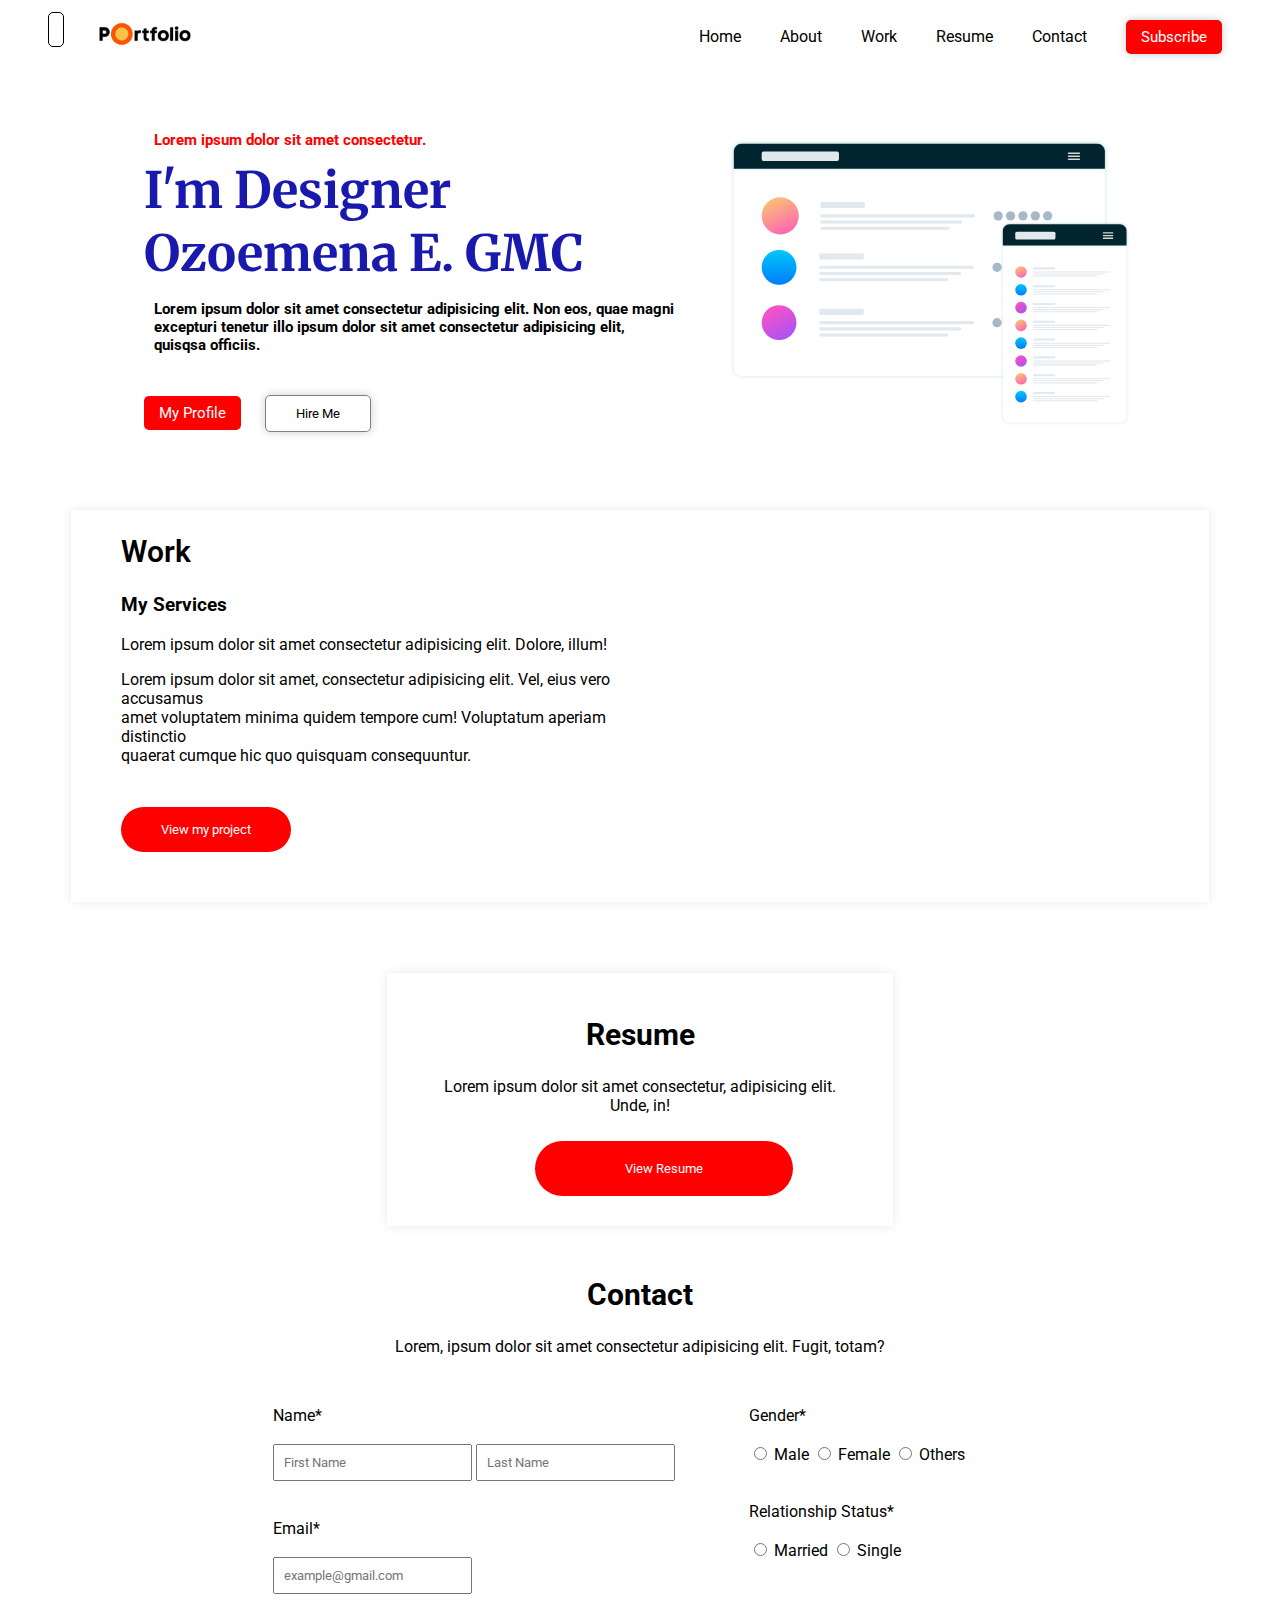
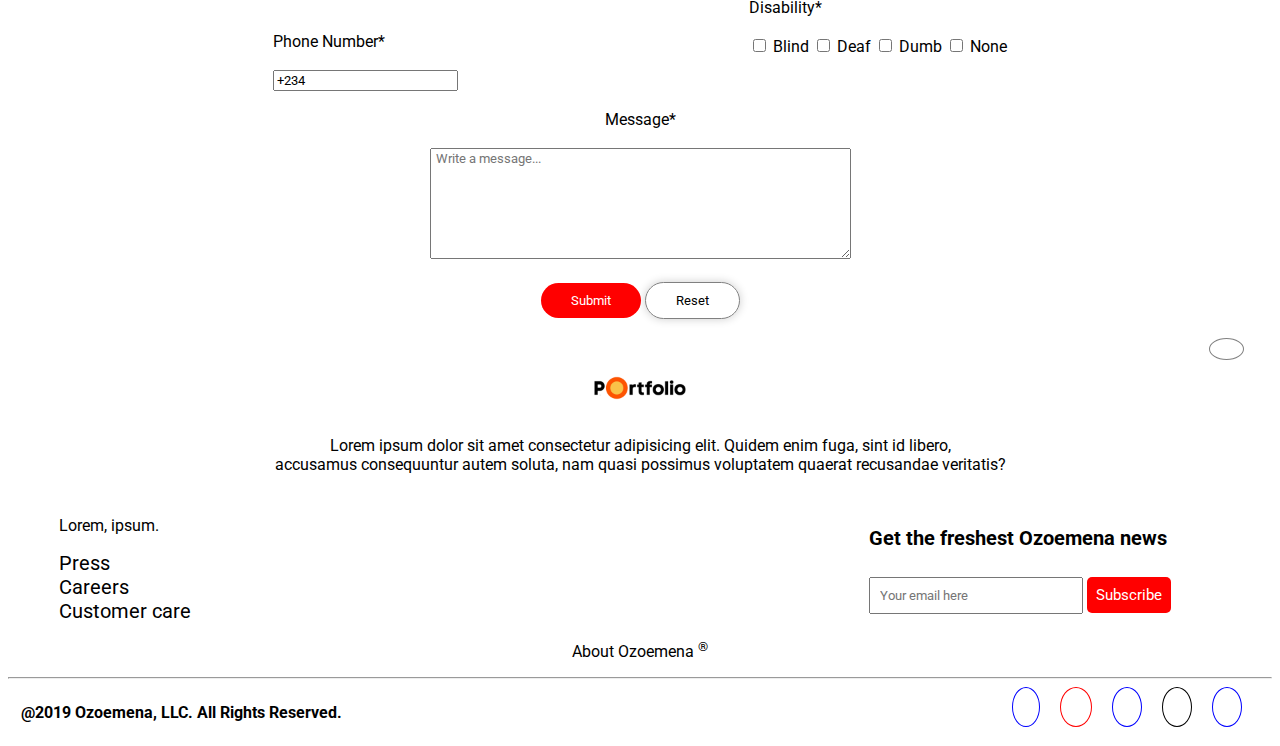
<file: index.html>
<!DOCTYPE html>
<html lang="en">
  <head>
    <meta charset="UTF-8" />
    <meta http-equiv="X-UA-Compatible" content="IE=edge" />
    <meta name="viewport" content="width=device-width, initial-scale=1.0" />
    <title>Portfolio</title>

    <!-- font awesome link -->
    <link
      rel="stylesheet"
      href="https://cdnjs.cloudflare.com/ajax/libs/font-awesome/6.4.2/css/all.min.css"
      integrity="sha512-z3gLpd7yknf1YoNbCzqRKc4qyor8gaKU1qmn+CShxbuBusANI9QpRohGBreCFkKxLhei6S9CQXFEbbKuqLg0DA=="
      crossorigin="anonymous"
      referrerpolicy="no-referrer"
    />

    <!-- css link -->
    <link rel="stylesheet" href="./style.css" />
  </head>
  <body>
    <header class="header">
      <div class="logo">
        <i class="fa-solid fa-bars"></i>
        <img src="./Images/port-pic.png" alt="portfolio-picture" />
      </div>
      <nav class="nav-list">
        <a href="#">Home</a>
        <a href="#about">About</a>
        <a href="#work">Work</a>
        <a href="#resume">Resume</a>
        <a href="#contact">Contact</a>
        <button>Subscribe</button>
      </nav>
    </header>

    <main>
      <!-- about section -->
      <section id="about">
        <div class="hero-text">
          <h2>
            <span>Lorem ipsum dolor sit amet consectetur.</span>
            <br />
            I'm Designer <br />
            Ozoemena E. GMC <br />
            <p>
              Lorem ipsum dolor sit amet consectetur adipisicing elit. Non eos,
              quae magni <br />
              excepturi tenetur illo ipsum dolor sit amet consectetur
              adipisicing elit, <br />
              quisqsa officiis.
            </p>
          </h2>

          <button class="profile-btn">My Profile</button>
          <button class="button">Hire Me</button>
          <div class="hero-pic">
            <img src="./Images/illustration-mockups.svg" alt="" />
          </div>
        </div>
        <br />
      </section>

      <!-- work section -->
      <section id="work">
        <div class="work-section">
          <div class="work-section-text">
            <h2>Work</h2>
            <h3>My Services</h3>
            <p>
              Lorem ipsum dolor sit amet consectetur adipisicing elit. Dolore,
              illum!
            </p>
            <p>
              Lorem ipsum dolor sit amet, consectetur adipisicing elit. Vel,
              eius vero accusamus <br />
              amet voluptatem minima quidem tempore cum! Voluptatum aperiam
              distinctio <br />
              quaerat cumque hic quo quisquam consequuntur.
            </p>
            <a href="./project.html"> <button>View my project</button></a>
          </div>
          <div class="work-section-frame">
            <iframe
              width="450"
              height="315"
              src="https://www.youtube.com/embed/TpSc8itei6E?si=8rz1nw2y2nEehg1T"
              title="YouTube video player"
              frameborder="0"
              allow="accelerometer; autoplay; clipboard-write; encrypted-media; gyroscope; picture-in-picture; web-share"
              allowfullscreen
            ></iframe>
          </div>
        </div>
      </section>

      <!-- resume section -->
      <section id="resume">
        <div class="resume-section">
          <h2>Resume</h2>
          <p>
            Lorem ipsum dolor sit amet consectetur, adipisicing elit. Unde, in!
          </p>
          <a href="./resume.html"><button>View Resume</button> </a>
        </div>
      </section>

      <!-- contact section -->

      <section id="contact">
        <div class="contact-text">
          <h2>Contact</h2>
          <p>
            Lorem, ipsum dolor sit amet consectetur adipisicing elit. Fugit,
            totam?
          </p>
        </div>

        <form>
          <div class="form">
            <div class="nep">
              <label for="name">Name* </label> <br />
              <br />
              <input
                type="text"
                style="padding: 9px"
                placeholder="First Name"
                required
              />
              <input
                type="text"
                style="padding: 9px"
                placeholder="Last Name"
                required
              />
              <br /><br />
              <br />

              <label for="email">Email* </label> <br /><br />
              <input
                type="email"
                style="padding: 9px"
                placeholder="example@gmail.com"
                required
              />
              <br /><br />
              <br />

              <label for="number">Phone Number* </label> <br /><br />
              <input type="tel" value="+234" required />
              <br /><br />
            </div>

            <div class="gmt">
              <label for="">Gender* </label> <br />
              <br />

              <input type="radio" name="gender" value="Male" />
              <label for="male">Male</label>

              <input type="radio" name="gender" value="Female" />
              <label for="female">Female</label>

              <input type="radio" name="gender" value="Others" />
              <label for="female">Others</label>
              <br />
              <br />
              <br />

              <label for="relationship status">Relationship Status*</label>
              <br />
              <br />
              <input type="radio" name="relationship" value="married" />
              <label for="married">Married</label>

              <input type="radio" name="relationship" value="single" />
              <label for="single">Single</label>
              <br /><br />
              <br />

              <label for="disability">Disability*</label> <br />
              <br />
              <input type="checkbox" value="blind" />
              <label for="blind">Blind</label>

              <input type="checkbox" value="deaf" />
              <label for="deaf">Deaf</label>

              <input type="checkbox" value="dumb" />
              <label for="dumb">Dumb</label>

              <input type="checkbox" value="none" />
              <label for="none">None</label>
              <br /><br />
            </div>
          </div>

          <div class="contact-msg">
            <label for="message">Message* </label> <br />
            <br />
            <textarea
              cols="50"
              rows="7"
              placeholder=" Write a message..."
            ></textarea
            ><br /><br />
          </div>

          <div class="contact-send">
            <input type="submit" class="submit" value="Submit" />
            <input type="reset" class="reset" value="Reset" />
          </div>
        </form>
        <br />

        <!-- back to top   -->
        <div class="back-to-top">
          <a href="#top"><i class="fa-solid fa-arrow-up"></i></a>
        </div>

        <!-- footer -->

        <footer>
          <div class="footer">
            <!-- <h2>ozoemena</h2> -->
            <img src="./Images/port-pic.png" alt="portfolio-picture" />
            <p>
              Lorem ipsum dolor sit amet consectetur adipisicing elit. Quidem
              enim fuga, sint id libero, <br />
              accusamus consequuntur autem soluta, nam quasi possimus voluptatem
              quaerat recusandae veritatis?
            </p>
          </div>
          <div class="footer-content">
            <div class="footer-links">
              <p>Lorem, ipsum.</p>
              <a href="#">Press</a> <br />
              <a href="#">Careers</a> <br />
              <a href="#">Customer care</a> <br />
            </div>

            <div class="footer-news">
              <h4>Get the freshest Ozoemena news</h4>
              <input
                type="email"
                style="padding: 9px; width: 12rem"
                placeholder="Your email here"
              />
              <button class="footer-btn" style="padding: 9px">Subscribe</button>
            </div>
          </div>

          <div class="info">
            <a href="#"
              ><p>About Ozoemena <sup>&reg;</sup></p></a
            >
          </div>

          <hr />

          <div class="footer-bottom">
            <div class="ref">
              <p><b>@2019 Ozoemena, LLC. All Rights Reserved.</b></p>
            </div>

            <!-- Icons -->

            <div class="icons">
              <div class="fb">
                <a href="#">
                  <i class="fa-brands fa-facebook-f"></i>
                </a>
              </div>

              <div class="ig">
                <a href="#">
                  <i class="fa-brands fa-instagram"></i>
                </a>
              </div>

              <div class="tt">
                <a href="#">
                  <i class="fa-brands fa-twitter"></i>
                </a>
              </div>

              <div class="db">
                <a href="#">
                  <i class="fa-brands fa-dribbble"></i>
                </a>
              </div>

              <div class="ln">
                <a href="#">
                  <i class="fa-brands fa-linkedin"></i>
                </a>
              </div>
            </div>

            <!-- Icons end -->
          </div>
        </footer>
      </section>
    </main>
  </body>
</html>
</file>
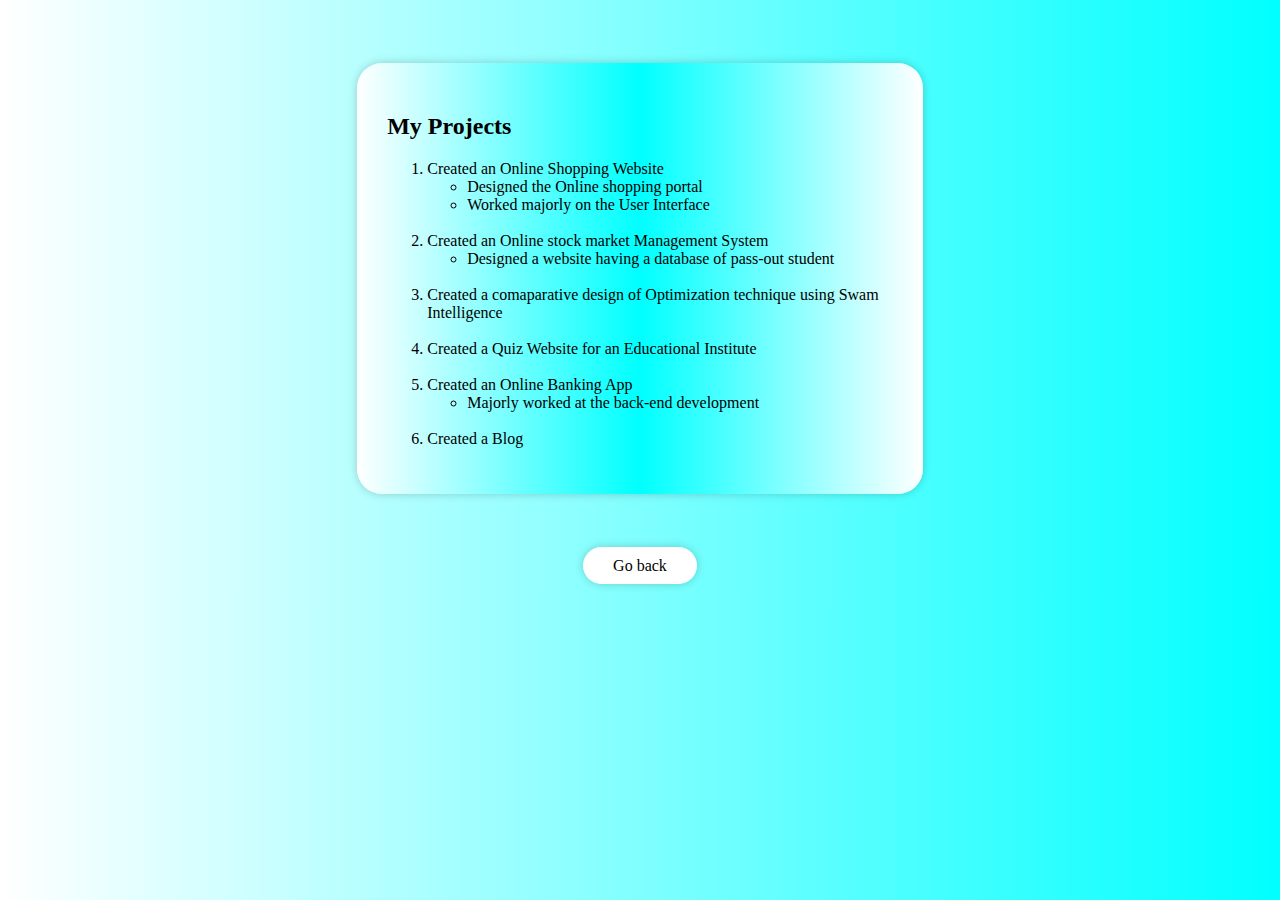
<file: project.html>
<!DOCTYPE html>
<html lang="en">
  <head>
    <meta charset="UTF-8" />
    <meta http-equiv="X-UA-Compatible" content="IE=edge" />
    <meta name="viewport" content="width=device-width, initial-scale=1.0" />
    <title>Projects</title>

    <!-- css link -->
    <link rel="stylesheet" href="./project.css" />
  </head>
  <body>
    <div class="project">
      <h2>My Projects</h2>
      <!-- list of my projects -->

      <ol>
        <li>Created an Online Shopping Website</li>

        <ul>
          <li>Designed the Online shopping portal</li>
          <li>Worked majorly on the User Interface</li>
        </ul>
        <br />

        <li>Created an Online stock market Management System</li>

        <ul>
          <li>Designed a website having a database of pass-out student</li>
        </ul>
        <br />

        <li>
          Created a comaparative design of Optimization technique using Swam
          Intelligence
        </li>
        <br />

        <li>Created a Quiz Website for an Educational Institute</li>
        <br />

        <li>Created an Online Banking App</li>
        <ul>
          <li>Majorly worked at the back-end development</li>
        </ul>
        <br />

        <li>Created a Blog</li>
      </ol>
    </div>

    <div class="bottom">
      <a href="./index.html">Go back</a>
    </div>
  </body>
</html>
</file>
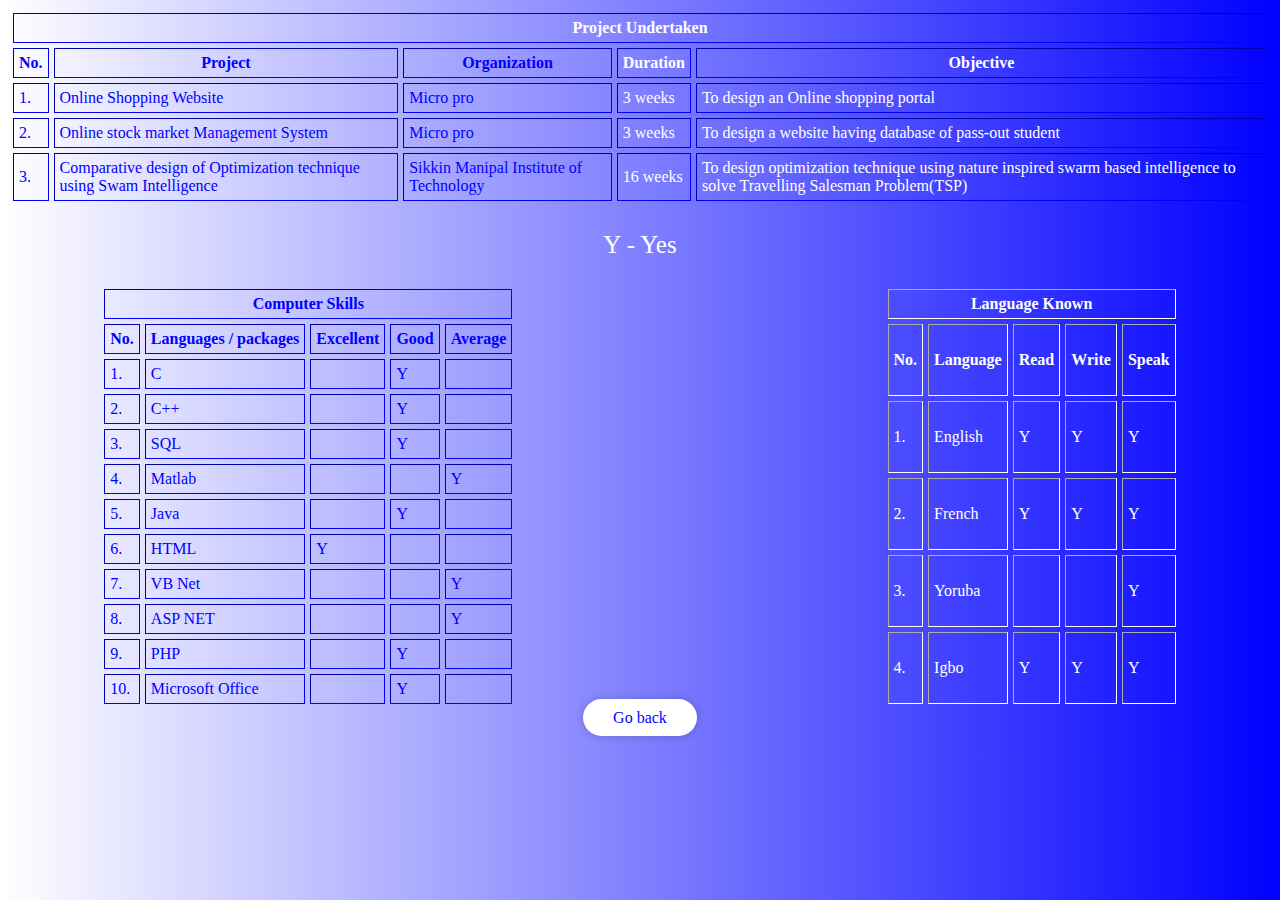
<file: resume.html>
<!DOCTYPE html>
<html lang="en">
  <head>
    <meta charset="UTF-8" />
    <meta http-equiv="X-UA-Compatible" content="IE=edge" />
    <meta name="viewport" content="width=device-width, initial-scale=1.0" />
    <title>Resume</title>

    <!-- css link -->
    <link rel="stylesheet" href="./resume.css" />
  </head>
  <body>
    <!-- my resume -->

    <table border="1" cellpadding="5" cellspacing="5" class="table">
      <thead id="ori">
        <th colspan="8" class="top-blue">Project Undertaken</th>
      </thead>
      <th class="top-white">No.</th>
      <th class="top-white">Project</th>
      <th class="top-white">Organization</th>
      <th class="top-blue">Duration</th>
      <th class="top-blue">Objective</th>

      <tr>
        <td class="top-white">1.</td>
        <td class="top-white">Online Shopping Website</td>
        <td class="top-white">Micro pro</td>
        <td class="top-blue">3 weeks</td>
        <td class="top-blue">To design an Online shopping portal</td>
      </tr>

      <tr>
        <td class="top-white">2.</td>
        <td class="top-white">Online stock market Management System</td>
        <td class="top-white">Micro pro</td>
        <td class="top-blue">3 weeks</td>
        <td class="top-blue">
          To design a website having database of pass-out student
        </td>
      </tr>

      <tr>
        <td class="top-white">3.</td>
        <td class="top-white">
          Comparative design of Optimization technique using Swam Intelligence
        </td>
        <td class="top-white">Sikkin Manipal Institute of Technology</td>
        <td class="top-blue">16 weeks</td>
        <td class="top-blue">
          To design optimization technique using nature inspired swarm based
          intelligence to solve Travelling Salesman Problem(TSP)
        </td>
      </tr>
    </table>

    <div class="top">
      <p>Y - Yes</p>
    </div>

    <div class="double">
      <table border="1" class="skill" cellpadding="5" cellspacing="5">
        <thead id="ori">
          <th colspan="8">Computer Skills</th>
        </thead>
        <th>No.</th>
        <th>Languages / packages</th>
        <th>Excellent</th>
        <th>Good</th>
        <th>Average</th>

        <tr>
          <td>1.</td>
          <td>C</td>
          <td></td>
          <td>Y</td>
          <td></td>
        </tr>

        <tr>
          <td>2.</td>
          <td>C++</td>
          <td></td>
          <td>Y</td>
          <td></td>
        </tr>

        <tr>
          <td>3.</td>
          <td>SQL</td>
          <td></td>
          <td>Y</td>
          <td></td>
        </tr>

        <tr>
          <td>4.</td>
          <td>Matlab</td>
          <td></td>
          <td></td>
          <td>Y</td>
        </tr>

        <tr>
          <td>5.</td>
          <td>Java</td>
          <td></td>
          <td>Y</td>
          <td></td>
        </tr>

        <tr>
          <td>6.</td>
          <td>HTML</td>
          <td>Y</td>
          <td></td>
          <td></td>
        </tr>

        <tr>
          <td>7.</td>
          <td>VB Net</td>
          <td></td>
          <td></td>
          <td>Y</td>
        </tr>

        <tr>
          <td>8.</td>
          <td>ASP NET</td>
          <td></td>
          <td></td>
          <td>Y</td>
        </tr>

        <tr>
          <td>9.</td>
          <td>PHP</td>
          <td></td>
          <td>Y</td>
          <td></td>
        </tr>

        <tr>
          <td>10.</td>
          <td>Microsoft Office</td>
          <td></td>
          <td>Y</td>
          <td></td>
        </tr>
      </table>
      <br />
      <br />

      <table border="1" class="know" cellpadding="5" cellspacing="5">
        <thead id="ori">
          <th colspan="8">Language Known</th>
        </thead>
        <th>No.</th>
        <th>Language</th>
        <th>Read</th>
        <th>Write</th>
        <th>Speak</th>

        <tr>
          <td>1.</td>
          <td>English</td>
          <td>Y</td>
          <td>Y</td>
          <td>Y</td>
        </tr>

        <tr>
          <td>2.</td>
          <td>French</td>
          <td>Y</td>
          <td>Y</td>
          <td>Y</td>
        </tr>

        <tr>
          <td>3.</td>
          <td>Yoruba</td>
          <td></td>
          <td></td>
          <td>Y</td>
        </tr>

        <tr>
          <td>4.</td>
          <td>Igbo</td>
          <td>Y</td>
          <td>Y</td>
          <td>Y</td>
        </tr>
      </table>
    </div>

    <div class="bottom">
      <a href="./index.html">Go back</a>
    </div>
  </body>
</html>
</file>
<file: style.css>
@import url('https://fonts.googleapis.com/css2?family=Poppins:wght@100;200;300;400;500;600;700&family=Roboto:wght@100;300;400;500;700&display=swap');
@import url('https://fonts.googleapis.com/css2?family=Merriweather:wght@300;400;700&display=swap');

* {
    font-family: 'Roboto', sans-serif;
}

/* header */

.header {
    display: flex;
    justify-content: space-between;
    margin: 20px 0 0 0; 
}

.logo i {
    border: solid 1px #000;
    width: 15px;
    padding: 7px;
    border-radius: 5px;
    margin-right: 5px;
    margin-bottom: 20px;
    margin-left: 40px;
    cursor: pointer;
    transition: .4s;
}

.logo i:hover {
    opacity: 0.7;
}

.logo img{
    width: 100px;
    position: absolute;
    left: 95px;
    top: 6px;
    cursor: pointer;
}

.nav-list a{
    text-decoration: none;
    color: #000;
    margin-right: 35px;
    transition: .4s;
}

.nav-list a:hover {
    opacity: 0.7;
    padding: 15px;
}

.nav-list button {
    padding: 8px 15px;
    margin-right: 50px;
    background-color: red;
    box-shadow: 0 0 10px rgba(0, 0, 0, 0.2);
    border: none;
    border-radius: 5px;
    color: white;
    font-size: 15px;
    cursor: pointer;
    transition: all .3s;
}

.nav-list button:hover {
    opacity: 0.7;
}


/* main section */         



/* about */

.hero-text {
    /* border: solid 1px red; */
    margin: 2% 10%;
}

.hero-text h2 {
    font-size: 50px;
    font-family: 'Merriweather', serif;
    color: rgb(25, 25, 173);
    margin-left: 10px;
}

.hero-text h2 span {
    font-size: 15px;
    color: red;
    margin-left: 10px;
}

.hero-text h2 p {
    font-size: 15px;
    font-family: 'Roboto', sans-serif;
    color: black;
    margin-left: 10px;
}

.profile-btn {
    padding: 8px 15px;
    margin: 0 20px 10px 10px;
    background-color: red;
    border: none;
    border-radius: 5px;
    color: white;
    font-size: 15px;
    cursor: pointer;
    transition: all .3s;
}

.profile-btn:hover {
    opacity: 0.7;
}

.button {
    background: transparent;
    border: 1px solid gray;
    color: #000;
    box-shadow: 0 0 10px rgba(0, 0, 0, 0.2);
    padding: 10px 30px;
    border-radius: 5px;
    cursor: pointer;
    transition: all .3s;
}

.button:hover {
    opacity: 0.8;
}

.hero-pic img{
    position: absolute;
    width: 400px;
    top: 140px;
    left: 57%;
}

/* work */

.work-section {
    background-color: #fff;
    display: inline-flex;
    align-items: center;
    margin: 2% 5% 20px 5%;
    height: 70%;
    box-shadow: 0 0 10px rgba(0, 0, 0, 0.09);
}

.work-section-text {
    margin-left: 50px;
}

.work-section-text h2 {
    font-weight: 600;
    font-size: 30px;
}

.work-section-text button {
    margin-bottom: 50px;
    background-color: red;
    border: none;
    color: #fff;
    margin-top: 26px;
    padding: 15px 40px;
    border-radius: 25px;
    cursor: pointer;
    transition: all .3s;
}

.work-section-text button:hover {
    text-decoration: underline;
}

.work-section-text button:active {
    opacity: 0.7;
}

.work-section-frame {
    margin: 3% 50px 25px 50px;
}



/* resume */

.resume-section {
    background-color: #fff;
    align-items: center;
    margin: 4% 30%;
    padding: 20px 50px;
    box-shadow: 0 0 10px rgba(0, 0, 0, 0.09);
}

.resume-section h2 {
    text-align: center;
    font-size: 30px;
}

.resume-section p {
    text-align: center;
}

.resume-section button {
    background-color: red;
    border: none;
    color: #fff;
    margin: 10px 0 10px 24%;
    padding: 20px 90px;
    border-radius: 4rem;
    cursor: pointer;
    transition: all .3s;
}

.resume-section button:hover {
    text-decoration: underline;
}

.resume-section button:active {
    opacity: 0.7;
}


/* contact */

.contact-text {
    text-align: center;
    margin-bottom: 4%;
}

.contact-text h2 {
    font-size: 30px;
}

.form {
    display: flex;
    justify-content: space-between;
}

.nep {
    margin-left: 21%;
}

.gmt {
    margin-right: 21%;
}

.contact-msg {
    text-align: center;
}

.contact-send {
    text-align: center;
}

.submit {
    background-color: red;
    border: none;
    color: #fff;
    padding: 10px 30px;
    border-radius: 25px;
    cursor: pointer;
    transition: all .3s;
}

.submit:hover {
    opacity: 0.8;
}

.submit:active {
    opacity: 0.6;
}

.reset {
    background: transparent;
    border: 1px solid gray;
    color: #000;
    box-shadow: 0 0 10px rgba(0, 0, 0, 0.2);
    padding: 10px 30px;
    border-radius: 25px;
    cursor: pointer;
    transition: all .3s;
}

.reset:hover {
    opacity: 0.7;
    margin-left: 20px;
}

.reset:active {
    opacity: 0.7;
}


/* footer */

.footer {
    text-align: center;
    margin-bottom: 2%;
}


.footer img{
     width: 100px;
     cursor: pointer;
}

.footer-content {
    display: flex;
    justify-content: space-between;
}

.footer-links{
    margin-left: 4%;
}

.footer-links a{
    text-decoration: none;
    color: #000;
    font-size: 20px;
}

.footer-news {
    margin-right: 4%;
}

.footer-news h4 {
    font-size: 20px;
}

.footer-btn {
    padding: 8px 15px;
    margin-right: 50px;
    background-color: red;
    border: none;
    border-radius: 5px;
    color: white;
    font-size: 15px;
    cursor: pointer;
    transition: .4s;
}

.footer-btn:hover {
    opacity:  0.7;
}

.footer-bottom  {
    display: flex;
}

.ref {
    margin-left: 1%;
}


.info {
    text-align: center;
}

.info a {
    text-decoration: none;
    color: #000;
}


.icons {
    width: 200px;
    height: 40px;
    margin-left: 53%;
    display: flex;
    justify-content: space-between;
}

.fb {
    width: 10px;
    border-radius: 50%;
    border: solid 1px blue;
    padding: 10px 13px;
    margin-right: 10%;
}

.fb a i {
    color: blue;
}

.tt {
    width: 10px;
    border-radius: 50%;
    border: solid 1px blue;
    padding: 10px 15px 10px 13px;
    margin-right: 10%;
}

.tt a i {
    color: blue;
}

.ig {
    width: 10px;
    border-radius: 50%;
    border: solid 1px red;
    padding: 10px 17px 10px 13px;
    margin-right: 10%;
}

.ig a i {
    color: red;
}

.db {
    width: 10px;
    border-radius: 50%;
    border: solid 1px black;
    padding: 10px 15px 10px 13px;
    margin-right: 10%;
}

.db a i {
    color: #000;
}

.ln {
    width: 10px;
    border-radius: 50%;
    border: solid 1px blue;
    padding: 10px 15px 10px 13px;
    margin-right: 10%;
}

.ln a i {
    color: blue;
}

/* back to top */

.back-to-top {
    margin-left: 95%;
    border: solid 1px gray;
    width: 10px;
    border-radius: 50%;
    padding: 10px 13px 10px 10px;
}

.back-to-top a{
    text-decoration: none;
    color: gray;
}
</file>
<file: project.css>
body {
    background-image: linear-gradient(to left, aqua, white);
}

.project {
    margin: 5% auto;
    background-image: linear-gradient(to left, white, aqua, white);
    box-shadow: 0 0 10px rgba(0, 0, 0, 0.2);
    width: 40%;
    padding: 30px;
    border-radius: 25px;
}

.bottom {
    text-align: center;
    margin-bottom: 20px;
}

.bottom a {
    text-decoration: none;
    padding: 10px 30px;
    border-radius: 25px;
    background-color: #fff;
    box-shadow: 0 0 10px rgba(0, 0, 0, 0.2);
    color: black; 
    transition: all .4s;
}

.bottom a:hover {
    text-decoration: underline;
}

.bottom a:active {
    opacity: 0.7;
}
</file>
<file: resume.css>
body {
    background-image: linear-gradient(to left, blue, white);
}

.double {
    display: flex;
    justify-content: space-around;
}

.table {
    border: blue;
}

.top-blue {
    color: #fff;
}

.top-white {
    color: blue;
}

.top {
    text-align: center;
    font-size: 25px;
    color: #fff;
}

.skill {
    border: blue;
    color: blue;
}

.know {
    border: #fff;
    color: #fff;
}

.bottom {
    text-align: center;
    margin-bottom: 30px;
}

.bottom a {
    text-decoration: none;
    
    padding: 10px 30px;
    border-radius: 25px;
    background-color: #fff;
    box-shadow: 0 0 10px rgba(0, 0, 0, 0.2);
    color: blue; 
    transition: all .4s;
}

.bottom a:hover {
    text-decoration: underline;
}

.bottom a:active {
    opacity: 0.7;
}
</file>
